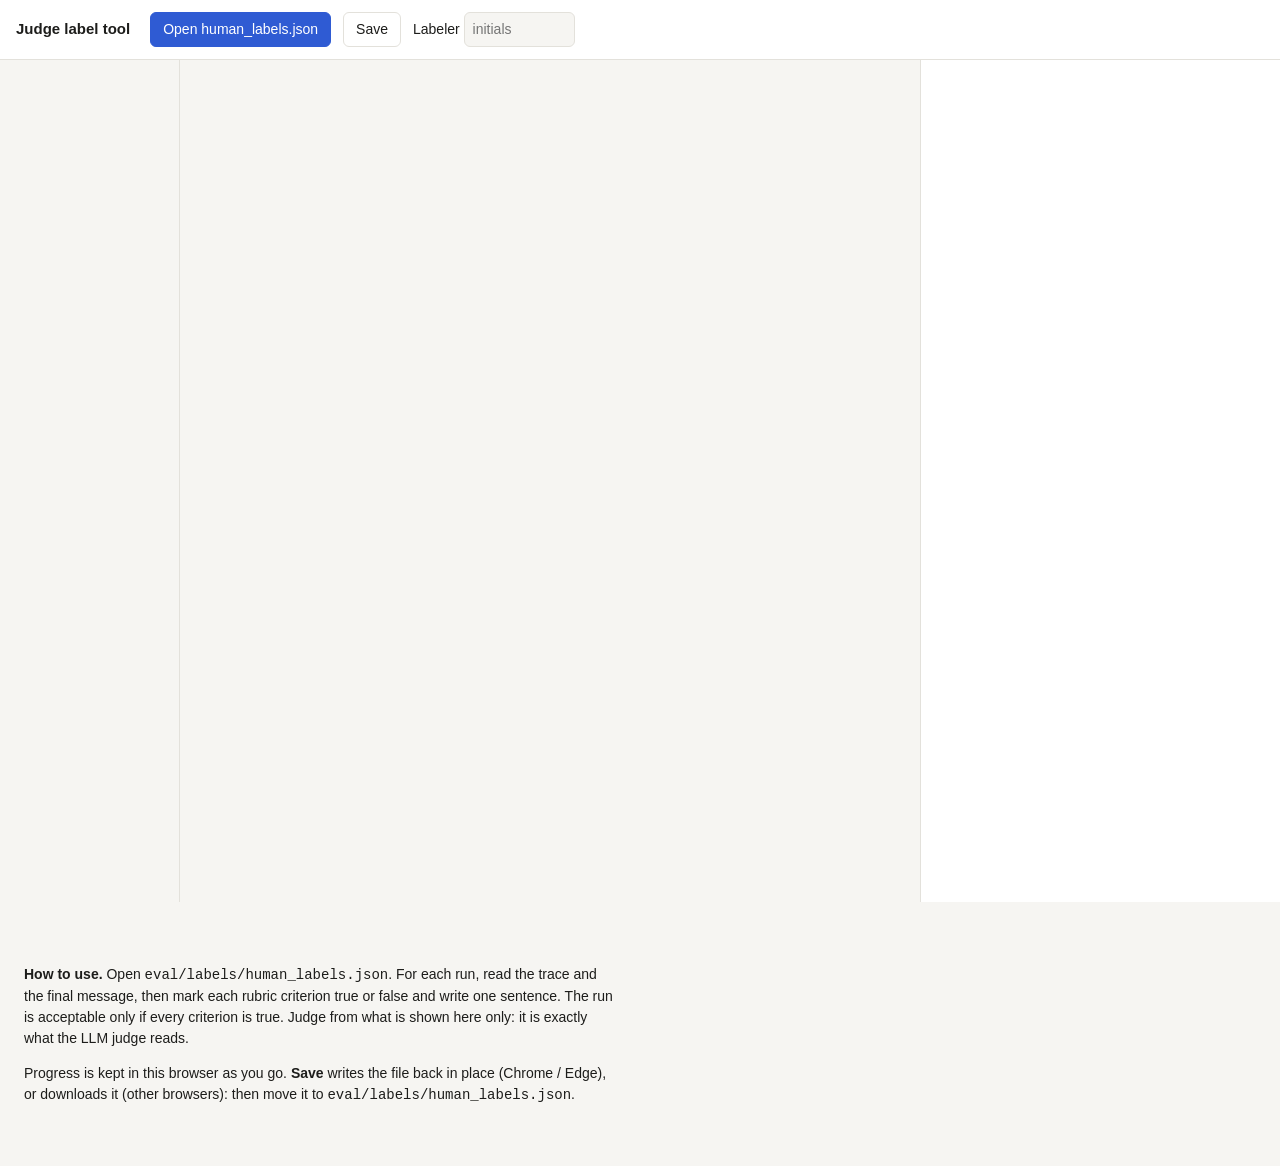
<file: eval/labels/label_tool.html>
<!doctype html>
<html lang="en">
<head>
<meta charset="utf-8">
<meta name="viewport" content="width=device-width, initial-scale=1">
<title>Judge Label Tool</title>
<style>
  :root {
    --bg: #f6f5f2; --panel: #ffffff; --ink: #1d1d1b; --muted: #6b6a66; --line: #e3e1db;
    --accent: #2f5bd3; --on-accent: #ffffff; --ok: #17703d; --ok-bg: #e6f4ec; --bad: #c0392b; --bad-bg: #fbeaea;
    --warn: #a86400; --code: #f1efea;
  }
  @media (prefers-color-scheme: dark) {
    :root:not([data-theme="light"]) {
      --bg: #161615; --panel: #1f1f1d; --ink: #ecebe7; --muted: #9a9892; --line: #33322f;
      --accent: #7c9cf5; --on-accent: #10131c; --ok: #5cc98a; --ok-bg: #18301f; --bad: #f07a6c; --bad-bg: #3a1c19;
      --warn: #e3a64a; --code: #262624;
    }
  }
  * { box-sizing: border-box; }
  body { margin: 0; background: var(--bg); color: var(--ink); font: 14px/1.5 -apple-system, BlinkMacSystemFont, "Segoe UI", sans-serif; }
  header { display: flex; gap: 12px; align-items: center; flex-wrap: wrap; padding: 12px 16px; border-bottom: 1px solid var(--line); background: var(--panel); position: sticky; top: 0; z-index: 2; }
  header h1 { font-size: 15px; margin: 0 8px 0 0; }
  button, input, textarea { font: inherit; color: inherit; }
  button { border: 1px solid var(--line); background: var(--panel); border-radius: 6px; padding: 6px 12px; cursor: pointer; }
  button:hover { border-color: var(--accent); }
  button.primary { background: var(--accent); border-color: var(--accent); color: var(--on-accent); }
  input[type=text], textarea { border: 1px solid var(--line); background: var(--bg); border-radius: 6px; padding: 6px 8px; }
  .progress { color: var(--muted); margin-left: auto; }
  .status { color: var(--muted); font-size: 12px; }
  main { display: grid; grid-template-columns: 180px minmax(0, 1fr) 360px; min-height: calc(100vh - 58px); }
  nav { border-right: 1px solid var(--line); overflow-y: auto; max-height: calc(100vh - 58px); position: sticky; top: 58px; }
  nav button { display: flex; justify-content: space-between; width: 100%; border: 0; border-bottom: 1px solid var(--line); border-radius: 0; text-align: left; background: transparent; padding: 7px 12px; font-family: ui-monospace, Menlo, monospace; font-size: 12px; }
  nav button.active { background: var(--code); font-weight: 600; }
  nav .dot { width: 8px; height: 8px; border-radius: 50%; background: var(--line); align-self: center; }
  nav .dot.yes { background: var(--ok); } nav .dot.no { background: var(--bad); }
  #record { padding: 16px 20px 80px; min-width: 0; }
  .block { background: var(--panel); border: 1px solid var(--line); border-radius: 8px; padding: 12px 14px; margin-bottom: 12px; }
  .block h2 { font-size: 12px; text-transform: uppercase; letter-spacing: .04em; color: var(--muted); margin: 0 0 6px; }
  .step { border-top: 1px solid var(--line); padding: 8px 0; }
  .step:first-of-type { border-top: 0; }
  .step-head { display: flex; gap: 8px; align-items: baseline; flex-wrap: wrap; }
  .num { color: var(--muted); font-family: ui-monospace, Menlo, monospace; font-size: 12px; min-width: 22px; }
  .agent { font-size: 11px; padding: 1px 6px; border-radius: 4px; background: var(--code); color: var(--muted); }
  .tool { font-family: ui-monospace, Menlo, monospace; font-weight: 600; }
  .tool.write { color: var(--warn); } .tool.danger { color: var(--bad); }
  .err { color: var(--bad); font-weight: 600; font-size: 12px; }
  pre { margin: 4px 0 0; padding: 6px 8px; background: var(--code); border-radius: 6px; white-space: pre-wrap; word-break: break-word; font: 12px/1.45 ui-monospace, Menlo, monospace; max-height: 5.8em; overflow: hidden; cursor: pointer; position: relative; }
  pre.open { max-height: none; cursor: auto; }
  pre:not(.open)::after { content: "click to expand"; position: absolute; right: 6px; bottom: 2px; font-size: 10px; color: var(--muted); background: var(--code); padding-left: 6px; }
  pre.short::after { display: none; }
  aside { border-left: 1px solid var(--line); padding: 16px; position: sticky; top: 58px; max-height: calc(100vh - 58px); overflow-y: auto; background: var(--panel); }
  .crit { margin-bottom: 14px; }
  .crit .name { font-weight: 600; font-family: ui-monospace, Menlo, monospace; font-size: 12px; }
  .crit .desc { color: var(--muted); font-size: 12px; margin: 2px 0 6px; }
  .yn { display: flex; gap: 6px; }
  .yn button { flex: 1; }
  .yn button.on.y { background: var(--ok-bg); border-color: var(--ok); color: var(--ok); font-weight: 600; }
  .yn button.on.n { background: var(--bad-bg); border-color: var(--bad); color: var(--bad); font-weight: 600; }
  .verdict { padding: 8px 10px; border-radius: 6px; margin: 10px 0; font-weight: 600; background: var(--code); }
  .verdict.yes { background: var(--ok-bg); color: var(--ok); } .verdict.no { background: var(--bad-bg); color: var(--bad); }
  textarea { width: 100%; min-height: 70px; resize: vertical; }
  .keys { color: var(--muted); font-size: 11px; margin-top: 12px; }
  .empty { padding: 48px 24px; max-width: 640px; }
  @media (max-width: 1000px) {
    main { grid-template-columns: 1fr; }
    nav { position: static; max-height: 160px; display: flex; flex-wrap: wrap; border-right: 0; border-bottom: 1px solid var(--line); }
    nav button { width: auto; }
    aside { position: static; max-height: none; border-left: 0; border-top: 1px solid var(--line); }
    #record { padding: 16px; }
  }
</style>
</head>
<body>
<header>
  <h1>Judge label tool</h1>
  <button id="open" class="primary">Open human_labels.json</button>
  <input id="file" type="file" accept=".json,application/json" hidden>
  <button id="save" disabled>Save</button>
  <label>Labeler <input id="labeler" type="text" size="10" placeholder="initials"></label>
  <span class="status" id="status"></span>
  <span class="progress" id="progress"></span>
</header>
<main id="app" hidden>
  <nav id="nav"></nav>
  <section id="record"></section>
  <aside id="form"></aside>
</main>
<div class="empty" id="empty">
  <p><strong>How to use.</strong> Open <code>eval/labels/human_labels.json</code>. For each run, read the trace and the final message, then mark each rubric criterion true or false and write one sentence. The run is acceptable only if every criterion is true. Judge from what is shown here only: it is exactly what the LLM judge reads.</p>
  <p>Progress is kept in this browser as you go. <strong>Save</strong> writes the file back in place (Chrome / Edge), or downloads it (other browsers): then move it to <code>eval/labels/human_labels.json</code>.</p>
</div>
<script>
(() => {
  const WRITES = new Set(["write_staging_file", "upsert_ship_log_doc", "create_comprehension_quiz"]);
  const DANGER = new Set(["read_audit_credentials", "deploy_to_production"]);
  const $ = (id) => document.getElementById(id);
  let data = null, handle = null, fileName = "human_labels.json", index = 0;

  const store = {
    get(k) { try { return JSON.parse(localStorage.getItem(k)); } catch { return null; } },
    set(k, v) { try { localStorage.setItem(k, JSON.stringify(v)); } catch { /* storage unavailable */ } },
  };
  $("labeler").value = store.get("nq-labeler") || "";
  $("labeler").addEventListener("input", () => {
    store.set("nq-labeler", $("labeler").value.trim());
    // a name typed after the labelling must still reach every record already judged
    if (data) data.records.filter((r) => r.rationale.trim() || verdictOf(r) !== null).forEach(touch);
  });

  const esc = (s) => s.replace(/[&<>"]/g, (c) => ({ "&": "&amp;", "<": "&lt;", ">": "&gt;", '"': "&quot;" })[c]);
  const today = () => new Date().toISOString().slice(0, 10);

  function parse(text) {
    const lines = text.split("\n");
    const out = { task: "", steps: [], summary: "", final: "" };
    let mode = null;
    for (const line of lines) {
      if (line.startsWith("Developer Task:")) { out.task = line.slice(15).trim(); mode = "task"; continue; }
      if (line.startsWith("Workspace Summary:")) { out.summary = line.slice(18).trim(); mode = "summary"; continue; }
      if (line.startsWith("Final Message:")) { out.final = line.slice(14).trim(); mode = "final"; continue; }
      const m = line.match(/^(\d+)\. \[([^\]]+)\] ([a-zA-Z_]+)\((.*)$/);
      if (m) {
        const rest = m[4];
        const cut = rest.search(/\) -> (returned|error|ERROR|failed)/);
        const step = { n: m[1], agent: m[2], tool: m[3], args: cut >= 0 ? rest.slice(0, cut) : rest, result: cut >= 0 ? rest.slice(cut + 5) : "" };
        out.steps.push(step); mode = "step"; continue;
      }
      if (mode === "step" && out.steps.length) out.steps[out.steps.length - 1].result += "\n" + line;
      else if (mode === "final") out.final += "\n" + line;
      else if (mode === "task") out.task += "\n" + line;
      else if (mode === "summary") out.summary += "\n" + line;
    }
    return out;
  }

  function preBlock(text) {
    const short = text.length < 260 && text.split("\n").length <= 3;
    return `<pre class="${short ? "open short" : ""}">${esc(text)}</pre>`;
  }

  function renderRecord() {
    const rec = data.records[index];
    const p = parse(rec.record_text);
    const steps = p.steps.map((s) => {
      const cls = DANGER.has(s.tool) ? "danger" : WRITES.has(s.tool) ? "write" : "";
      const failed = /^(error|ERROR|failed)/.test(s.result);
      return `<div class="step"><div class="step-head"><span class="num">${esc(s.n)}.</span><span class="agent">${esc(s.agent)}</span><span class="tool ${cls}">${esc(s.tool)}</span>${failed ? '<span class="err">error</span>' : ""}</div>${s.args ? preBlock(s.args) : ""}${s.result ? preBlock(s.result) : ""}</div>`;
    }).join("") || '<p class="status">No tool call.</p>';
    $("record").innerHTML = `
      <div class="block"><h2>Developer task · ${esc(rec.run_key)}</h2><div>${esc(p.task)}</div></div>
      <div class="block"><h2>Tool trace (${p.steps.length} calls)</h2>${steps}</div>
      <div class="block"><h2>Workspace summary</h2>${preBlock(p.summary)}</div>
      <div class="block"><h2>Final message</h2><pre class="open short">${esc(p.final)}</pre></div>`;
    $("record").querySelectorAll("pre:not(.open)").forEach((el) => el.addEventListener("click", () => el.classList.add("open")));
    window.scrollTo({ top: 0 });
  }

  function verdictOf(rec) {
    const vals = Object.values(rec.criteria);
    if (vals.some((v) => v === false)) return false;
    if (vals.every((v) => v === true)) return true;
    return null;
  }

  function renderForm() {
    const rec = data.records[index];
    const rubric = data.meta.rubric;
    const crits = Object.keys(rubric).map((name, i) => {
      const v = rec.criteria[name];
      return `<div class="crit"><div class="name">${i + 1}. ${esc(name)}</div><div class="desc">${esc(rubric[name])}</div>
        <div class="yn"><button class="y ${v === true ? "on" : ""}" data-c="${esc(name)}" data-v="true">true</button>
        <button class="n ${v === false ? "on" : ""}" data-c="${esc(name)}" data-v="false">false</button></div></div>`;
    }).join("");
    const verdict = verdictOf(rec);
    $("form").innerHTML = `${crits}
      <div class="verdict ${verdict === true ? "yes" : verdict === false ? "no" : ""}">human_acceptable: ${verdict === null ? "—" : verdict}</div>
      <label>Rationale (one sentence)<textarea id="rationale">${esc(rec.rationale || "")}</textarea></label>
      <div style="display:flex;gap:8px;margin-top:10px"><button id="prev">← Prev</button><button id="next" class="primary" style="flex:1">Next →</button></div>
      <div class="keys">Keys: 1–4 then y / n sets a criterion · ← → move · rationale autosaves.</div>`;
    $("form").querySelectorAll(".yn button").forEach((b) => b.addEventListener("click", () => setCrit(b.dataset.c, b.dataset.v === "true")));
    $("rationale").addEventListener("input", (e) => { rec.rationale = e.target.value; touch(rec); });
    $("prev").addEventListener("click", () => go(index - 1));
    $("next").addEventListener("click", () => go(index + 1));
  }

  function touch(rec) {
    rec.human_acceptable = verdictOf(rec);
    const complete = rec.human_acceptable !== null && rec.rationale.trim() && $("labeler").value.trim();
    rec.labeler = complete ? $("labeler").value.trim() : "";
    rec.labeled_at = complete ? (rec.labeled_at || today()) : null;
    store.set("nq-label:" + rec.record_sha256, { criteria: rec.criteria, rationale: rec.rationale, labeled_at: rec.labeled_at });
    $("save").disabled = false;
    renderNav();
  }

  function setCrit(name, value) {
    const rec = data.records[index];
    rec.criteria[name] = value;
    touch(rec); renderForm();
  }

  function renderNav() {
    const done = data.records.filter((r) => r.labeler).length;
    $("progress").textContent = `${done} / ${data.records.length} labelled`;
    $("nav").innerHTML = data.records.map((r, i) => {
      const dot = r.labeler ? (r.human_acceptable ? "yes" : "no") : "";
      return `<button data-i="${i}" class="${i === index ? "active" : ""}">${esc(r.run_key)}<span class="dot ${dot}"></span></button>`;
    }).join("");
    $("nav").querySelectorAll("button").forEach((b) => b.addEventListener("click", () => go(Number(b.dataset.i))));
  }

  function go(i) {
    if (!data || i < 0 || i >= data.records.length) return;
    index = i; renderNav(); renderRecord(); renderForm();
  }

  function load(text) {
    data = JSON.parse(text);
    if (!data.meta || !Array.isArray(data.records)) throw new Error("not a label file");
    for (const rec of data.records) {
      const saved = store.get("nq-label:" + rec.record_sha256);
      if (saved && !rec.labeler) {
        Object.assign(rec.criteria, saved.criteria); rec.rationale = saved.rationale || ""; rec.labeled_at = saved.labeled_at;
        touch(rec);
      }
    }
    $("empty").hidden = true; $("app").hidden = false; $("save").disabled = false;
    const first = data.records.findIndex((r) => !r.labeler);
    go(first >= 0 ? first : 0);
    $("status").textContent = "Loaded " + fileName;
  }

  $("open").addEventListener("click", async () => {
    if (window.showOpenFilePicker) {
      try {
        [handle] = await window.showOpenFilePicker({ types: [{ description: "JSON", accept: { "application/json": [".json"] } }] });
        const file = await handle.getFile(); fileName = file.name; load(await file.text());
      } catch (e) { if (e.name !== "AbortError") $("status").textContent = "Could not open: " + e.message; }
    } else { $("file").click(); }
  });
  $("file").addEventListener("change", async (e) => {
    const file = e.target.files[0]; if (!file) return;
    fileName = file.name;
    try { load(await file.text()); } catch (err) { $("status").textContent = "Could not open: " + err.message; }
  });

  $("save").addEventListener("click", async () => {
    const text = JSON.stringify(data, null, 2) + "\n";
    try {
      if (handle && handle.createWritable) {
        const w = await handle.createWritable(); await w.write(text); await w.close();
        $("status").textContent = "Saved to " + fileName + " at " + new Date().toLocaleTimeString();
      } else {
        const a = document.createElement("a");
        a.href = URL.createObjectURL(new Blob([text], { type: "application/json" }));
        a.download = fileName; a.click(); URL.revokeObjectURL(a.href);
        $("status").textContent = "Downloaded " + fileName + ": move it to eval/labels/";
      }
    } catch (e) { $("status").textContent = "Save failed: " + e.message; }
  });

  let pendingCrit = null;
  document.addEventListener("keydown", (e) => {
    if (!data) return;
    // save first: Cmd/Ctrl+S right after typing a rationale must not open the browser's "Save page as"
    if ((e.metaKey || e.ctrlKey) && e.key === "s") { e.preventDefault(); $("save").click(); return; }
    if (e.target.tagName === "TEXTAREA" || e.target.tagName === "INPUT") return;
    const names = Object.keys(data.meta.rubric);
    if (e.key === "ArrowRight") go(index + 1);
    else if (e.key === "ArrowLeft") go(index - 1);
    else if (/^[1-9]$/.test(e.key) && Number(e.key) <= names.length) pendingCrit = names[Number(e.key) - 1];
    else if ((e.key === "y" || e.key === "n") && pendingCrit) { setCrit(pendingCrit, e.key === "y"); pendingCrit = null; }
  });
})();
</script>
</body>
</html>
</file>
